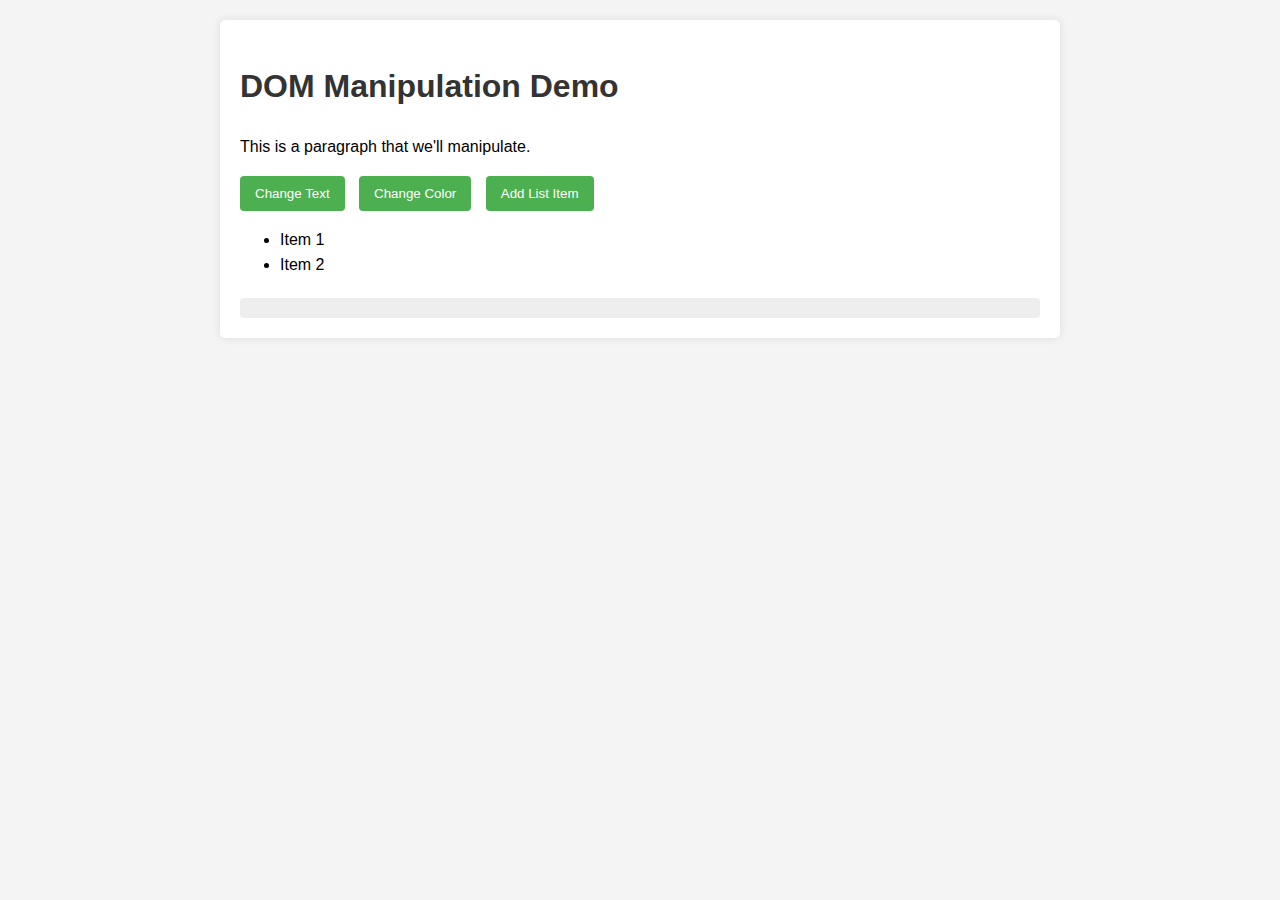
<file: dom-manipulation-demo/index.html>
<!DOCTYPE html>
<html lang="en">

<head>
  <meta charset="UTF-8">
  <meta name="viewport" content="width=device-width, initial-scale=1.0">
  <title>DOM Manipulation Demo</title>
  <link rel="stylesheet" href="style.css">
</head>

<body>
  <div class="container">
    <h1>DOM Manipulation Demo</h1>
    <p id="demo-paragraph">This is a paragraph that we'll manipulate.</p>
    <button id="change-text-btn">Change Text</button>
    <!-- TODO: implement the change color button -->
    <button id="change-color-btn">Change Color</button>
    <!-- TODO: implement the add item button -->
    <button id="add-item-btn">Add List Item</button>
    <ul id="item-list">
      <li>Item 1</li>
      <li>Item 2</li>
    </ul>
    <div id="output"></div>
  </div>
  <script src="script.js"></script>
</body>

</html>
</file>
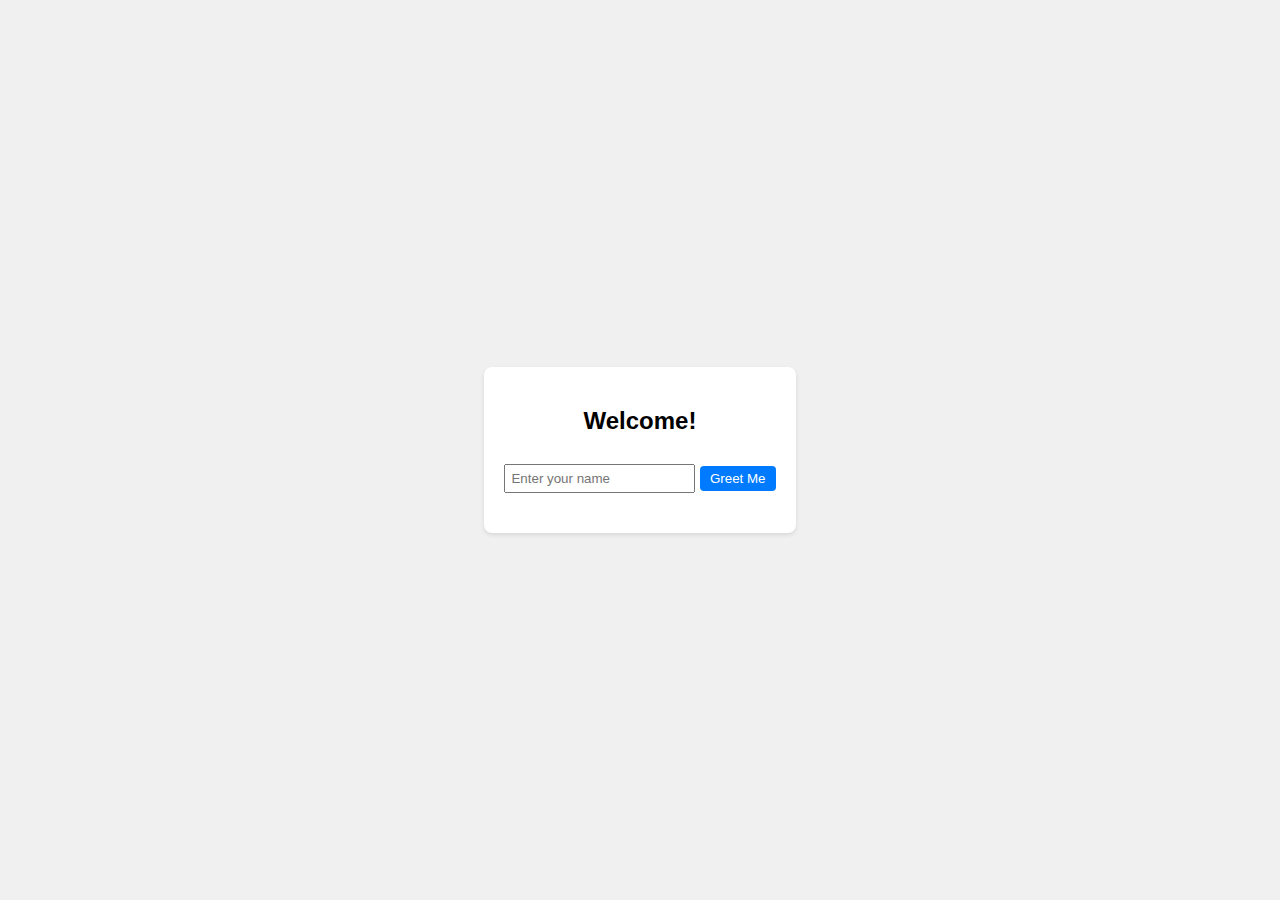
<file: exercise1.1-Fauzan Rosyadi/index.html>
<!DOCTYPE html>
<html lang="en">
<head>
    <meta charset="UTF-8">
    <meta name="viewport" content="width=device-width, initial-scale=1.0">
    <title>Interactive User Greeting</title>
    <link rel="stylesheet" href="style.css">
</head>
<body>
<div class="container">
    <h2>Welcome!</h2>
    <input type="text" id="nameInput" placeholder="Enter your name">
    <button onclick="greetUser()">Greet Me</button>
    <div class="error-msg hide" id="nameInput-error"></div>
    <div id="greeting"></div>
</div>

<script>
  function greetUser() {
    const inputField = document.querySelector('#nameInput');
    const greetField = document.querySelector('#greeting');
    const inputError = document.querySelector('#nameInput-error');

    inputField.classList.remove('input-error');
    inputError.classList.add('hide');
    inputError.textContent = '';
    greetField.textContent = '';

    const user = inputField.value;
    if (user) {
      const hour = new Date().getHours();
      let greetTime
     if (hour >= 6 && hour <=11){
       greetTime = 'Good Morning'
     } else if (hour >=12 && hour <=16) {
       greetTime = 'Good Afternoon'
     } else if (hour >=17 && hour <=19){
       greetTime = 'Good Evening'
     } else {
       greetTime = 'Good Night'
     }
      greetField.textContent = `${greetTime}, ${user}`;
    }
    else {
      inputField.classList.add('input-error');
      inputError.classList.remove('hide');
      inputError.textContent = 'Please input any value';
    }
  }
</script>
</body>
</html>
</file>
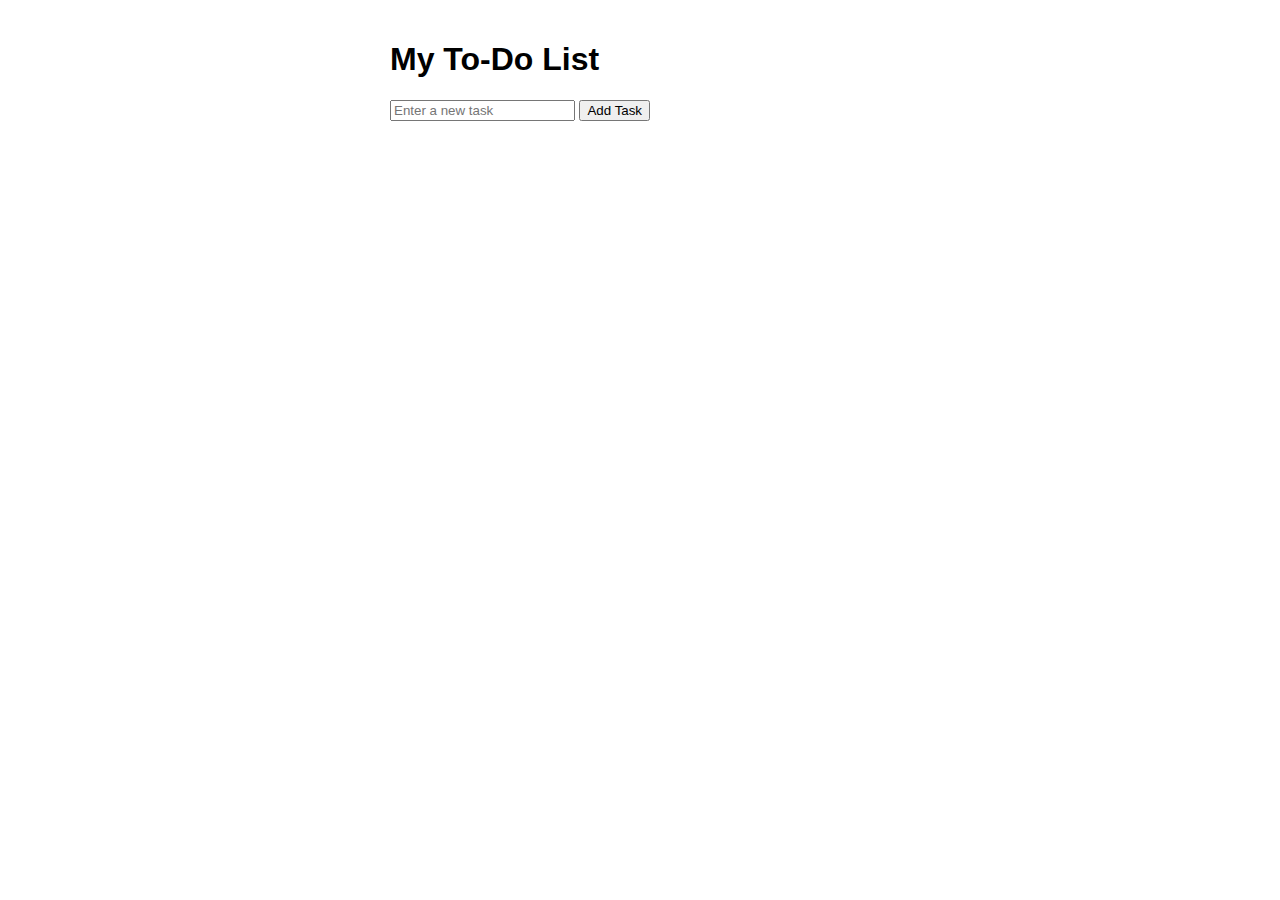
<file: exercise1.2-fauzan_rosyadi/index.html>
<!DOCTYPE html>
<html lang="en">
<head>
    <meta charset="UTF-8">
    <meta name="viewport" content="width=device-width, initial-scale=1.0">
    <title>Simple To-Do List</title>
    <link rel="stylesheet" href="style.css"/>
</head>
<body>
<h1>My To-Do List</h1>
<input type="text" id="todoInput" placeholder="Enter a new task">
<button onclick="addTodo()">Add Task</button>
<ul id="todoList"></ul>

<template id="contentTodo">
    <li>
        <span></span>
        <button id="editButton">Edit</button>
        <input type="text" id="todoEdit" class="hide">
        <button id="saveButton">Save</button>
        <button id="completeButton">mark complete</button>
        <button id="removeButton">remove</button>
    </li>
</template>
</body>
<script src="script.js"></script>
</html>
</file>
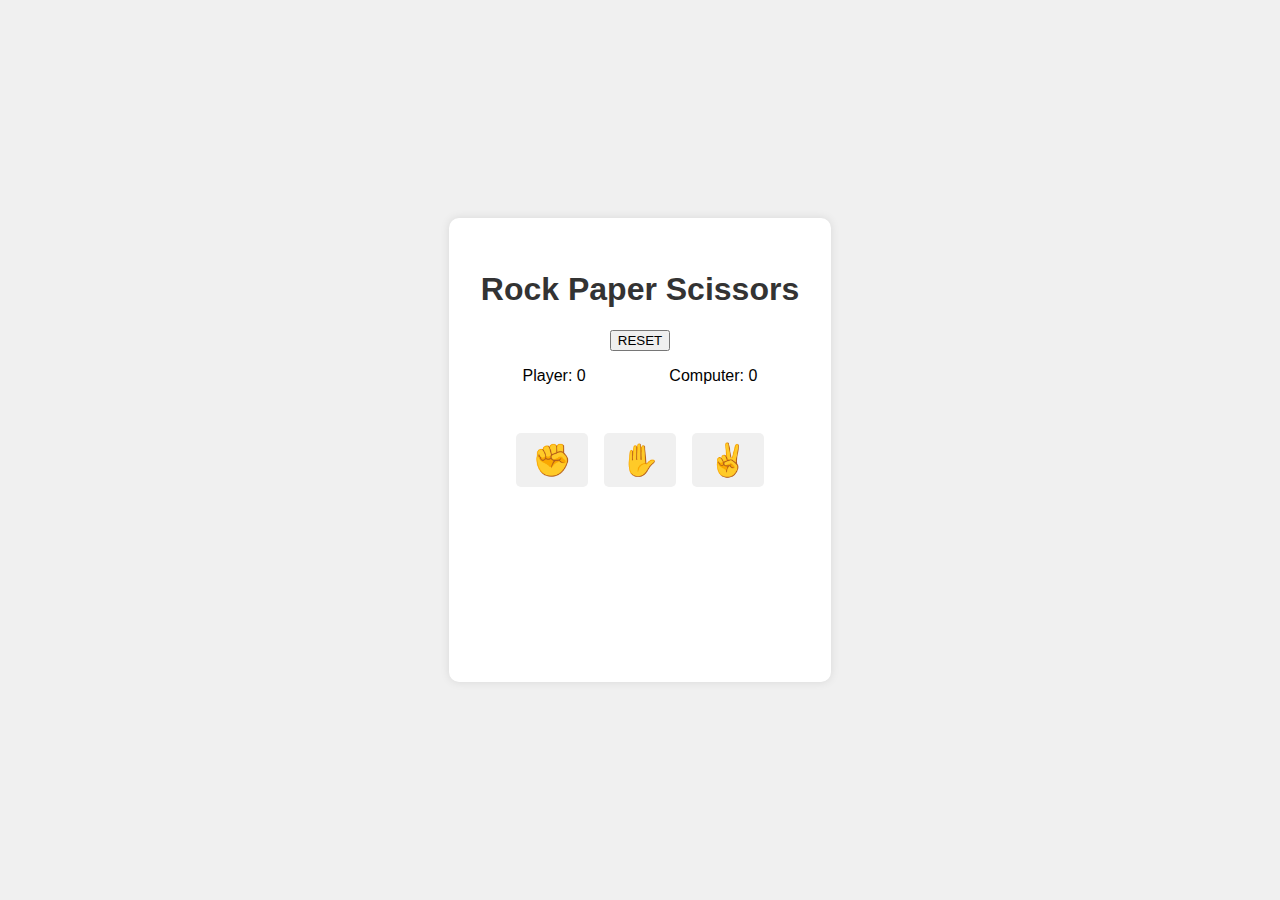
<file: exercise2-fauzan_rosyadi/index.html>
<!DOCTYPE html>
<html lang="en">
<head>
    <meta charset="UTF-8">
    <meta name="viewport" content="width=device-width, initial-scale=1.0">
    <title>Rock Paper Scissors Game</title>
    <link rel="stylesheet" href="styles.css">
</head>
<body>
<div class="game-container">
    <h1>Rock Paper Scissors</h1>
    <button id="reset-game">RESET</button>
    <div class="score-board">
        <div class="score">
            <p>Player: <span id="player-score">0</span></p>
            <p>Computer: <span id="computer-score">0</span></p>
        </div>
    </div>
    <div class="choices">
        <button class="choice" data-choice="rock">✊</button>
        <button class="choice" data-choice="paper">✋</button>
        <button class="choice" data-choice="scissors">✌️</button>
    </div>
    <div id="message">
        <span id="result-final"></span>
        <span id="result-message"></span>
    </div>
    <div id='choice-result' class="choices">
        <span id='player-choice' class="choice hide"></span>
        <span id='computer-choice' class="choice hide"></span>
    </div>
</div>
<script src="js/main.js" type="module"></script>
</body>
</html>
</file>
<file: dom-manipulation-demo/style.css>
body {
  font-family: Arial, sans-serif;
  line-height: 1.6;
  margin: 0;
  padding: 20px;
  background-color: #f4f4f4;
}
.container {
  max-width: 800px;
  margin: auto;
  padding: 20px;
  background-color: white;
  border-radius: 5px;
  box-shadow: 0 0 10px rgba(0,0,0,0.1);
}
h1 {
  color: #333;
}
button {
  padding: 10px 15px;
  background-color: #4CAF50;
  color: white;
  border: none;
  border-radius: 4px;
  cursor: pointer;
  margin-right: 10px;
}
button:hover {
  background-color: #45a049;
}
#output {
  margin-top: 20px;
  padding: 10px;
  background-color: #eeeeee;
  border-radius: 4px;
}
</file>
<file: exercise1.1-Fauzan Rosyadi/style.css>
body {
    font-family: Arial, sans-serif;
    display: flex;
    justify-content: center;
    align-items: center;
    height: 100vh;
    margin: 0;
    background-color: #f0f0f0;
}
.container {
    text-align: center;
    background-color: white;
    padding: 20px;
    border-radius: 8px;
    box-shadow: 0 2px 4px rgba(0,0,0,0.1);
}
input {
    margin: 10px 0 0 0;
    padding: 5px;
}
.input-error {
    border: 3px solid red;
}
.error-msg {
    color: red;
    text-align: left;
    font-size: small;
}
.hide {
    display: none;
}
button {
    padding: 5px 10px;
    background-color: #007bff;
    color: white;
    border: none;
    border-radius: 4px;
    cursor: pointer;
}
#greeting {
    margin-top: 20px;
    font-weight: bold;
}
</file>
<file: exercise1.2-fauzan_rosyadi/style.css>
body {
    font-family: Arial, sans-serif;
    max-width: 500px;
    margin: 0 auto;
    padding: 20px;
}
ul {
    list-style-type: circle;
    padding: 0;
}
li {
    margin-bottom: 10px;
}

.todo-complete {
    text-decoration: line-through;
}

.input-readonly {
    border: none;
}

.input-edit {
    border: 3px solid black;
}

.hide {
    display: none;
}
</file>
<file: exercise2-fauzan_rosyadi/styles.css>
body {
    font-family: Arial, sans-serif;
    display: flex;
    justify-content: center;
    align-items: center;
    height: 100vh;
    margin: 0;
    background-color: #f0f0f0;
}

.game-container {
    text-align: center;
    background-color: white;
    padding: 2rem;
    border-radius: 10px;
    box-shadow: 0 0 10px rgba(0, 0, 0, 0.1);
    min-height: 400px;
}

h1 {
    color: #333;
}

.score-board {
    margin-bottom: 2rem;
}

.score {
    display: flex;
    justify-content: space-around;
}

.choices {
    display: flex;
    justify-content: center;
    gap: 1rem;
    margin-bottom: 2rem;
}

.choice {
    font-size: 2rem;
    padding: 0.5rem 1rem;
    border: none;
    background-color: #f0f0f0;
    border-radius: 5px;
    cursor: pointer;
    transition: transform 0.1s;
}

.choice:hover {
    transform: scale(1.1);
}

#message {
    font-size: 1.2rem;
    font-weight: bold;
    color: #333;
    display: flex;
    flex-direction: column;
    gap: 8px;
    margin: 16px;
}

.hide {
    display: none;
}

.player-animate {
    left: 0;
    animation: playerMove 0.3s forwards;
}

.computer-animate {
    right: 0;
    animation: computerMove 0.3s forwards;
}

@keyframes playerMove {
    from {
        right: -50px;
        opacity: 0;
    }
    to {
        right: 25%;
        opacity: 1;
        transform: translate(10%, 0);
    }
}

@keyframes computerMove {
    from {
        left: -50px;
        opacity: 0;
    }
    to {
        left: 25%;
        opacity: 1;
        transform: translate(-10%, 0);
    }
}
</file>
